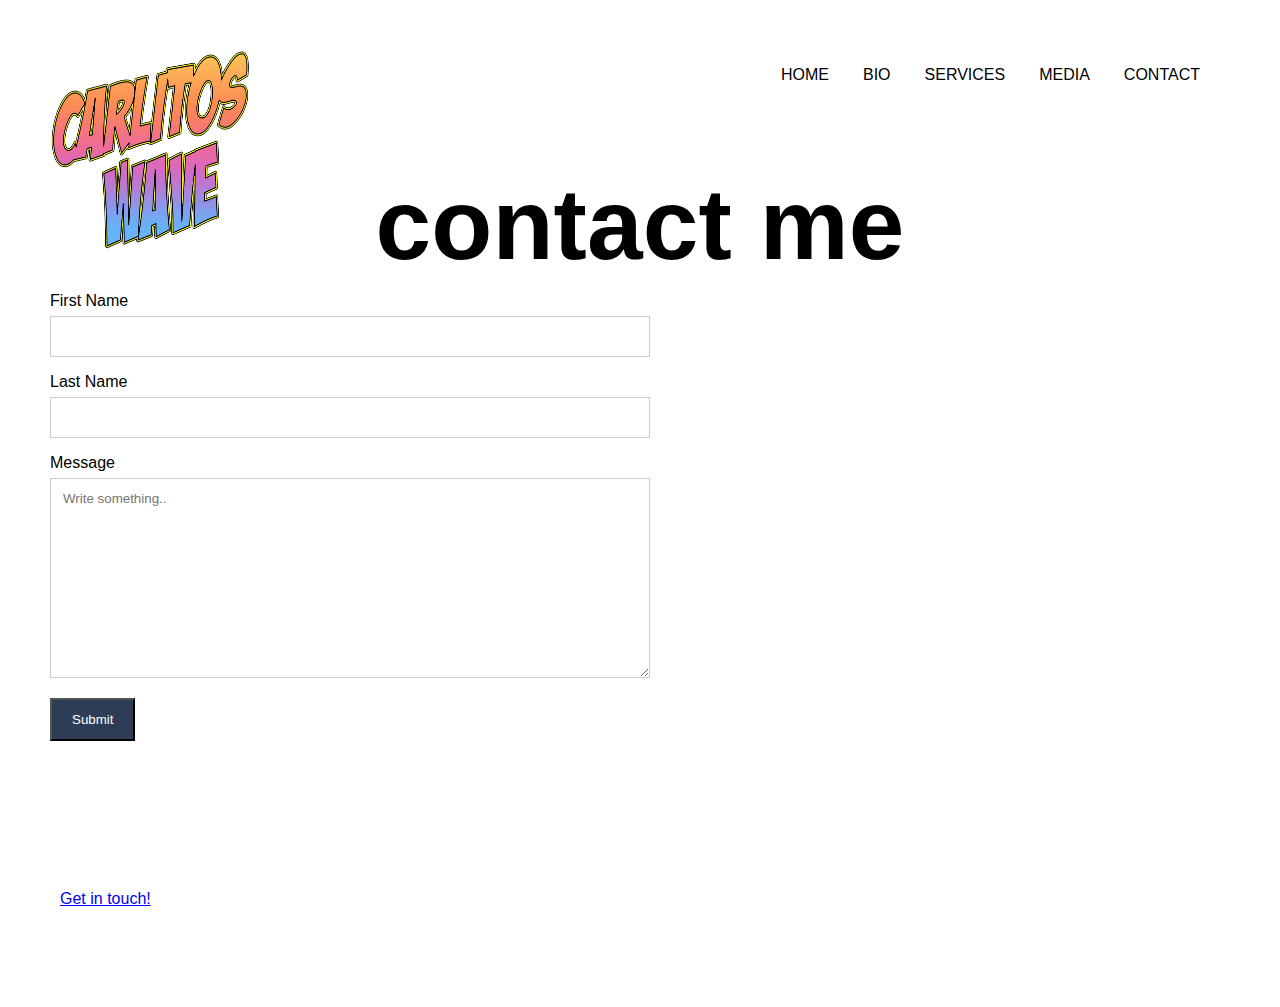
<file: Carlitoswave Contact Page.html>
<!DOCTYPE html>
<html>
    <head>
        <title>Carl Decoteau</title>

        <link rel="stylesheet" href="Carlitoswave%20CSS.css">

    </head>


    <body>

        <header>
            <div class="container">
                <img src="Carlitoswave%20Logo.png" class="logo">
                <div class="nav">
                    <ul>
                        <li><a href="index.html">HOME</a>
                        </li>
                        <li><a href="Carlitoswave%20Bio.html">BIO</a>
                        </li>
                        <li><a href="Carlitoswave%20Services.html">SERVICES</a>
                        </li>
                        <li><a href="Carlitoswave%20Media.html">MEDIA</a>
                        </li>
                        <li><a href="Carlitoswave%20Contact%20Page.html">CONTACT</a>
                        </li>
                    </ul>
                </div>

            </div>


        </header>

        <h1>contact me</h1>

        <section>
            <!--START CONTACT FORM-->
            <div class="contact">
                <form action="action_page.php">

                    <label for="fname">First Name</label>
                    <input type="text" id="fname" name="firstname">

                    <label for="lname">Last Name</label>
                    <input type="text" id="lname" name="lastname" placeholder=>

                    <label for="subject">Message</label>
                    <textarea id="subject" name="subject" placeholder="Write something.." style="height:200px"></textarea>

                    <input type="submit" value="Submit">

                </form>
            </div>
            <!--END CONTACT FORM-->



        </section>





        <footer>

            <p> <a href = "mailto: carlitoswavethedj@gmail.com">Get in touch!</a></p>


        </footer>



    </body>







</html>
</file>
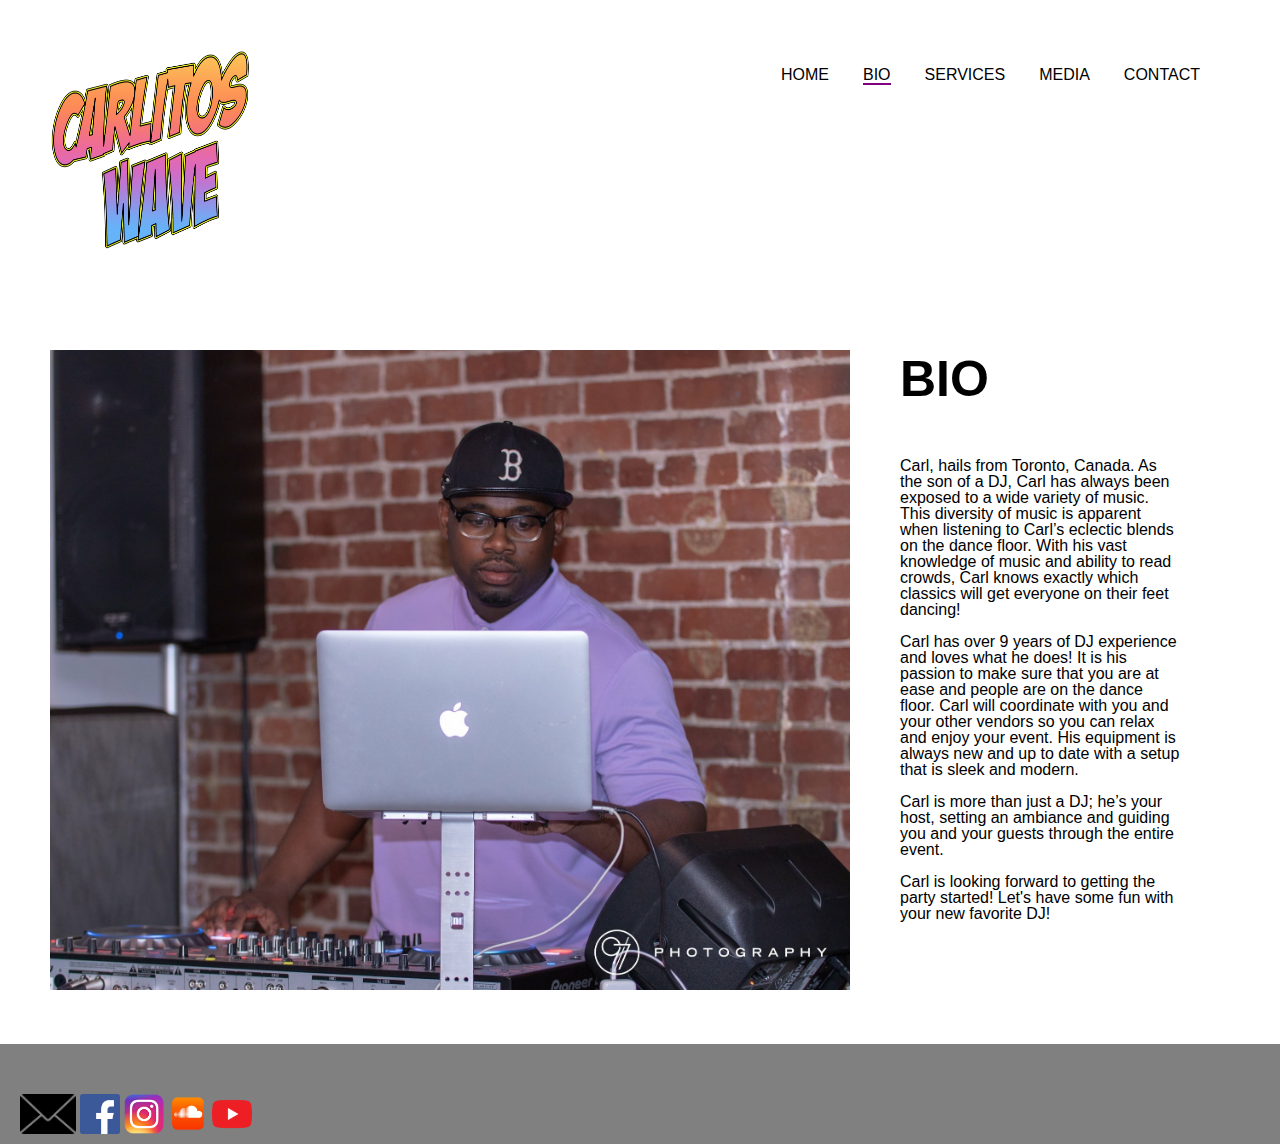
<file: Carlitoswave_Bio.html>
<!DOCTYPE html>
<html>
    <head>
        <title>Carl Decoteau</title>

        <link rel="stylesheet" href="style.css">

    </head>


    <body>

        <header>
            <div class="container">
                <img src="Images/Carlitoswave%20Logo.png" class="logo">
                <div class="nav">
                    <ul>
                        <li><a href="index.html">HOME</a>
                        </li>
                        <li><a class="current_page_indicator" href="Carlitoswave_Bio.html">BIO</a>
                        </li>
                        <li><a href="Carlitoswave_Services.html">SERVICES</a>
                        </li>
                        <li><a href="Carlitoswave_Media.html">MEDIA</a>
                        </li>
                        <li><a href="Carlitoswave_Contact_Page.html">CONTACT</a>
                        </li>
                    </ul>
                </div>

            </div>


        </header>

        <div class="services_main">

            <div class="left_column">
                <img src="Images/Carlbio.jpg"><!--                FIXME: put image here, and maybe define a class name too?-->
            </div>

            <div class="right_column_text">
                <h3>BIO</h3>

                <p>Carl, hails from Toronto, Canada. As the son of a DJ, Carl has always been exposed to a wide variety of music. This diversity of music is apparent when listening to Carl’s eclectic blends on the dance floor. With his vast knowledge of music and ability to read crowds, Carl knows exactly which classics will get everyone on their feet dancing!</p>

                <p>Carl has over 9 years of DJ experience and loves what he does! It is his passion to make sure that you are at ease and people are on the dance floor. Carl will coordinate with you and your other vendors so you can relax and enjoy your event. His equipment is always new and up to date with a setup that is sleek and modern.</p>

                <p>Carl is more than just a DJ; he’s your host, setting an ambiance and guiding you and your guests through the entire event.</p>

                <p>Carl  is looking forward to getting the party started! Let's have some fun with your new favorite DJ!</p>
            </div>
        </div>
        <!--    FOOTER STARTS HERE-->
        <div class="footerlong">
            <div class="icons">
                <a href="mailto: carlitoswavethedj@gmail.com"><img src="Images/mail.png" height="40px"></a>
                <a href="https://www.facebook.com/nevanunttinless"><img src="Images/fbook.png" height="40px"></a>

                <a href="https://www.instagram.com/carlitoswave/
                         "><img src="Images/insta.png" height="40px"></a>
                <a href="https://soundcloud.com/carlitos-wave-501055965"><img src="Images/sound.png" height="40px"></a>
                <a href="https://www.youtube.com/channel/UC-scHiQWbl8ysTjoi8efCwQ"><img src="Images/youtube%20copy.png" height="40px"></a>

            </div>




        </div>

        <!--    FOOTER ENDS HERE-->
    </body>

</html>
</file>
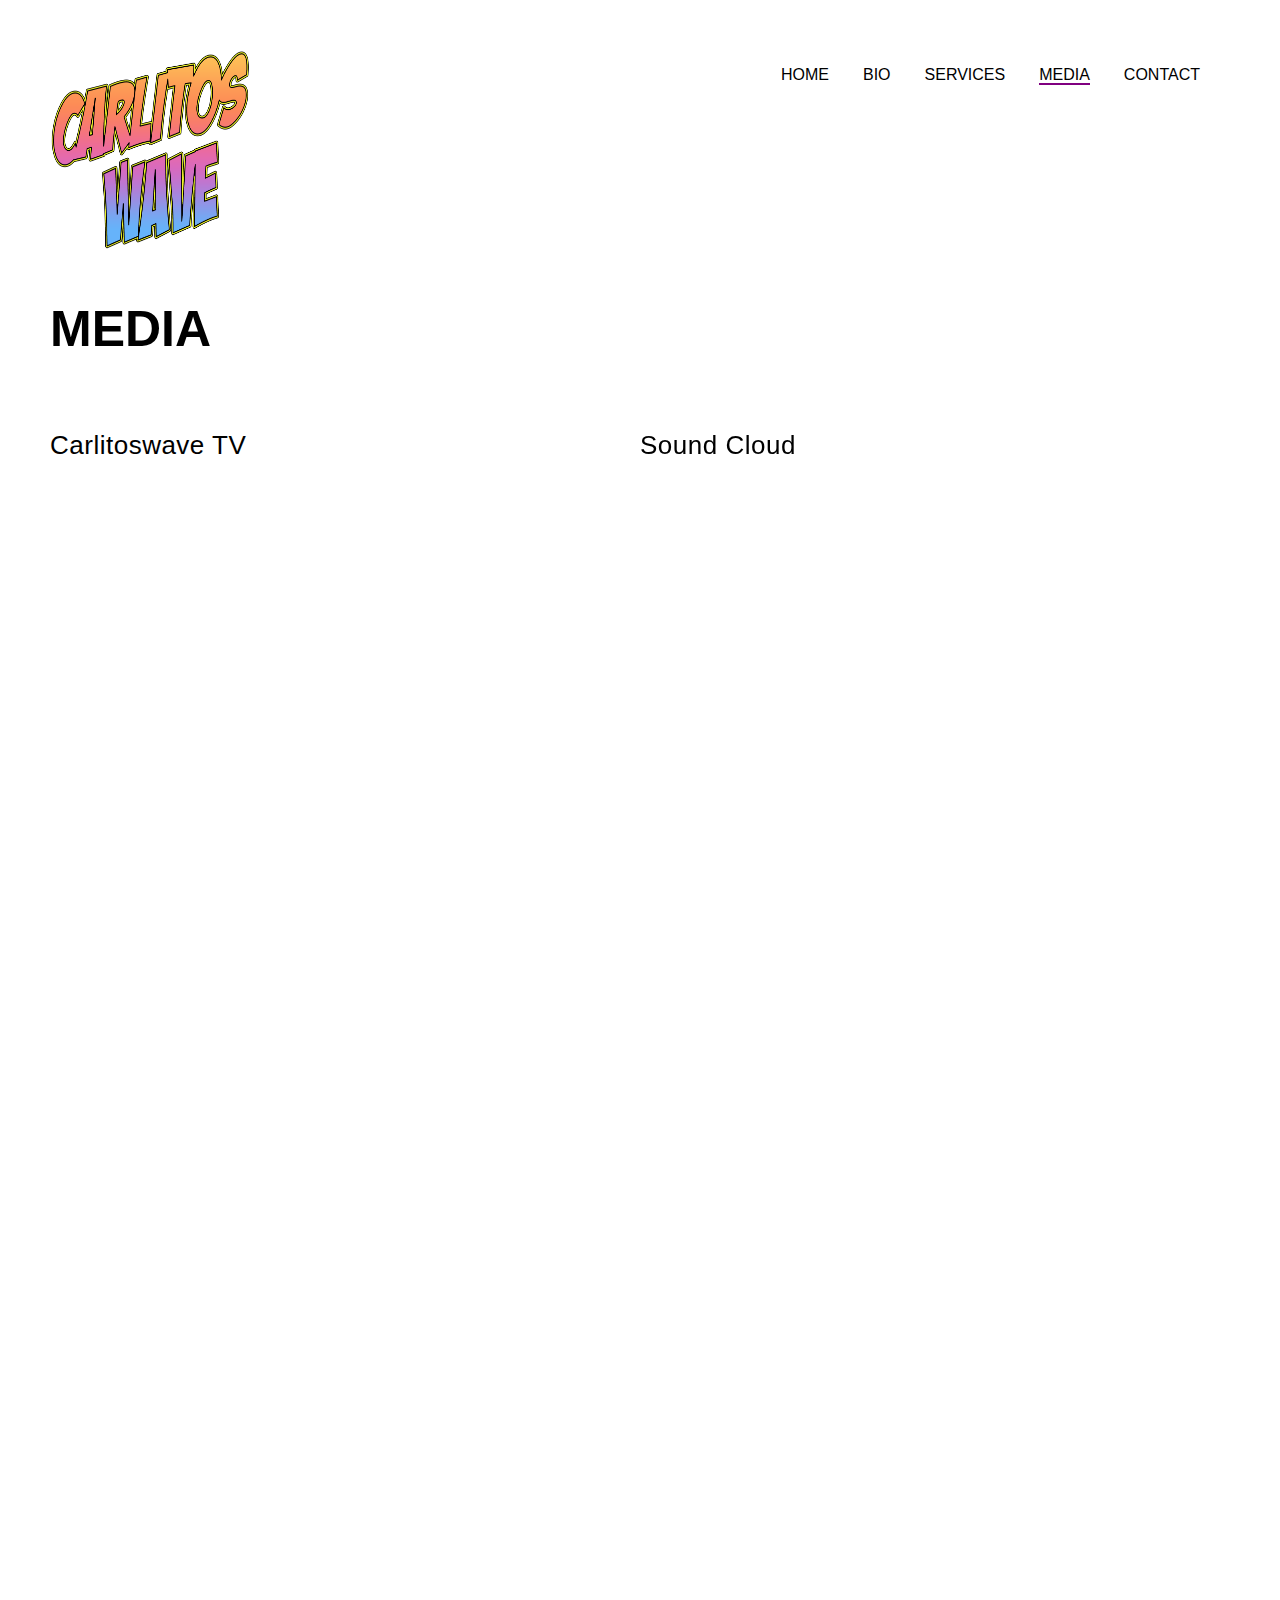
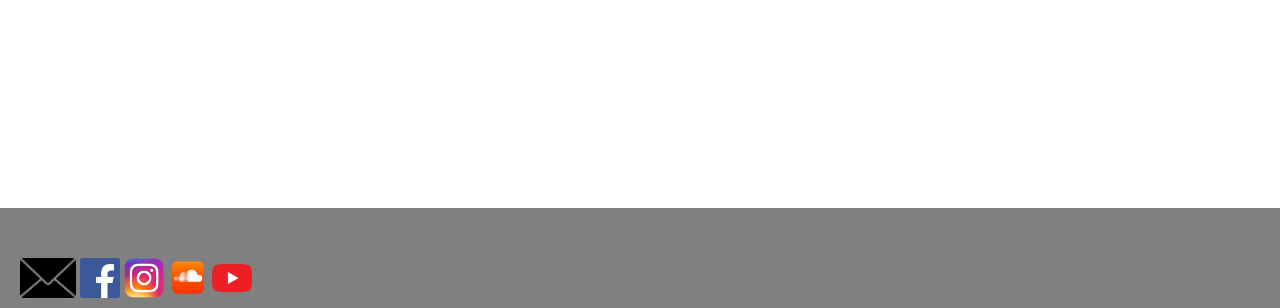
<file: Carlitoswave_Media.html>
<!DOCTYPE html>
<html>
    <head>
        <title>Carl Decoteau</title>

        <link rel="stylesheet" href="style.css">

    </head>


    <body>

        <header>
            <div class="container">
                <img src="Images/Carlitoswave%20Logo.png" class="logo">
                <div class="nav">
                    <ul>
                        <li><a href="index.html">HOME</a>
                        </li>
                        <li><a href="Carlitoswave_Bio.html">BIO</a>
                        </li>
                        <li><a href="Carlitoswave_Services.html">SERVICES</a>
                        </li>
                        <li><a class="current_page_indicator" href="Carlitoswave_Media.html">MEDIA</a>
                        </li>
                        <li><a href="Carlitoswave_Contact_Page.html">CONTACT</a>
                        </li>
                    </ul>
                </div>

            </div>


        </header>


        <div class="contact">
            <h3>MEDIA</h3>

        </div>
        <div class="main">

            <div class="left_column">
                <h2>Carlitoswave TV</h2>

                <iframe width="560" height="315" src="https://www.youtube.com/embed/7ffAyKPshoA" frameborder="0" allow="accelerometer; autoplay; encrypted-media; gyroscope; picture-in-picture" allowfullscreen></iframe>
                <div>

                    <iframe width="560" height="315" src="https://www.youtube.com/embed/ea9UGSdE6Lc" frameborder="0" allow="accelerometer; autoplay; encrypted-media; gyroscope; picture-in-picture" allowfullscreen></iframe>

                </div>

                <div>

                    <iframe width="560" height="315" src="https://www.youtube.com/embed/npWk1vYD5W0" frameborder="0" allow="accelerometer; autoplay; encrypted-media; gyroscope; picture-in-picture" allowfullscreen></iframe>

                </div>

                <div>
                    <iframe width="560" height="315" src="https://www.youtube.com/embed/wvLAzvMDHAs" frameborder="0" allow="accelerometer; autoplay; encrypted-media; gyroscope; picture-in-picture" allowfullscreen></iframe>
                </div>



            </div>

            <div class="right_column_text">
                <h2>Sound Cloud</h2>
                <div>
                    <iframe width="100%" height="300" scrolling="no" frameborder="no" allow="autoplay" src="https://w.soundcloud.com/player/?url=https%3A//api.soundcloud.com/tracks/724817845&color=%23ff5500&auto_play=false&hide_related=false&show_comments=true&show_user=true&show_reposts=false&show_teaser=true&visual=true"></iframe>
                </div>


            </div>
        </div>

        <!--    FOOTER STARTS HERE-->
        <div class="footerlong">
            <div class="icons">
                <a href="mailto: carlitoswavethedj@gmail.com"><img src="Images/mail.png" height="40px"></a>
                <a href="https://www.facebook.com/nevanunttinless"><img src="Images/fbook.png" height="40px"></a>

                <a href="https://www.instagram.com/carlitoswave/
                         "><img src="Images/insta.png" height="40px"></a>
                <a href="https://soundcloud.com/carlitos-wave-501055965"><img src="Images/sound.png" height="40px"></a>
                <a href="https://www.youtube.com/channel/UC-scHiQWbl8ysTjoi8efCwQ"><img src="Images/youtube%20copy.png" height="40px"></a>

            </div>




        </div>

        <!--    FOOTER ENDS HERE-->




    </body>

</html>
</file>
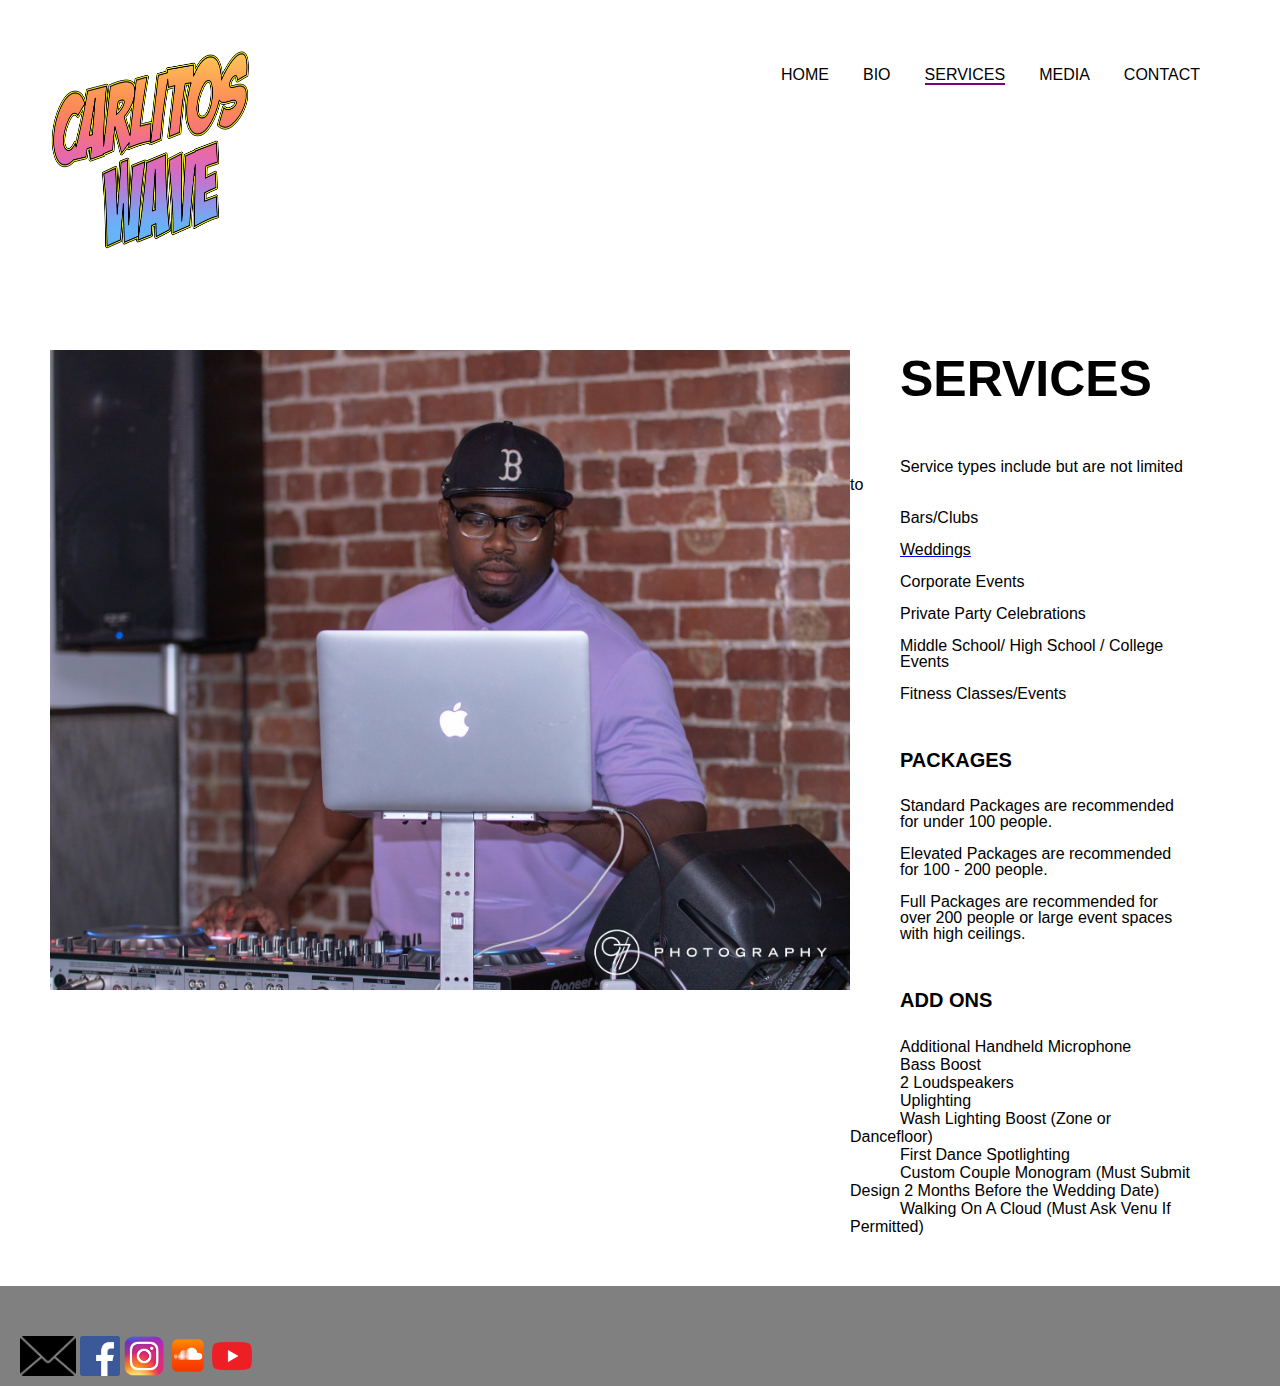
<file: Carlitoswave_Services.html>
<!DOCTYPE html>
<html>
    <head>
        <title>Carl Decoteau</title>

        <link rel="stylesheet" href="style.css">
    </head>


    <body>
        <header>
            <div class="container">
                <img src="Images/Carlitoswave%20Logo.png" class="logo">
                <div class="nav">
                    <ul>
                        <li><a href="index.html">HOME</a>
                        </li>
                        <li><a href="Carlitoswave_Bio.html">BIO</a>
                        </li>
                        <li><a class="current_page_indicator" href="Carlitoswave_Services.html">SERVICES</a>
                        </li>
                        <li><a href="Carlitoswave_Media.html">MEDIA</a>
                        </li>
                        <li><a href="Carlitoswave_Contact_Page.html">CONTACT</a>
                        </li>
                    </ul>
                </div>

            </div>

        </header>
        <div class="services_main">

            <div class="left_column">
                <img src="Images/Carlbio.jpg">

            </div>




            <div class="right_column_text">

                <h3>SERVICES</h3>
                <p1>Service types include but are not limited to</p1>

                <p>Bars/Clubs</p>
                <a href="Wedding.html"><p>Weddings</p></a>
                <p>Corporate Events</p>
                <p>Private Party Celebrations</p>
                <p>Middle School/ High School / College Events</p>
                <p>Fitness Classes/Events</p>


                <h4>PACKAGES</h4>

                <p>Standard Packages are recommended for under 100 people.</p>
                <p>Elevated Packages are recommended for 100 - 200 people.</p>
                <p>Full Packages are recommended for over 200 people or large event spaces with high ceilings.</p>


                <h4>ADD ONS</h4>


                <p1>Additional Handheld Microphone</p1>
                <br>
                <p1>Bass Boost</p1>
                <br>
                <p1>2 Loudspeakers</p1>
                <br>
                <p1>Uplighting</p1>
                <br>
                <p1>Wash Lighting Boost (Zone or Dancefloor)</p1>
                <br>
                <p1>First Dance Spotlighting</p1>
                <br>
                <p1>Custom Couple Monogram (Must Submit Design 2 Months Before the Wedding Date)</p1>
                <br>
                <p1>Walking On A Cloud (Must Ask Venu If Permitted)</p1>
            </div>

        </div>

        <!--    FOOTER STARTS HERE-->
        <div class="footerlong">
            <div class="icons">
                <a href="mailto: carlitoswavethedj@gmail.com"><img src="Images/mail.png" height="40px"></a>
                <a href="https://www.facebook.com/nevanunttinless"><img src="Images/fbook.png" height="40px"></a>

                <a href="https://www.instagram.com/carlitoswave/
                         "><img src="Images/insta.png" height="40px"></a>
                <a href="https://soundcloud.com/carlitos-wave-501055965"><img src="Images/sound.png" height="40px"></a>
                <a href="https://www.youtube.com/channel/UC-scHiQWbl8ysTjoi8efCwQ"><img src="Images/youtube%20copy.png" height="40px"></a>

            </div>




        </div>

        <!--    FOOTER ENDS HERE-->




    </body>

</html>
</file>
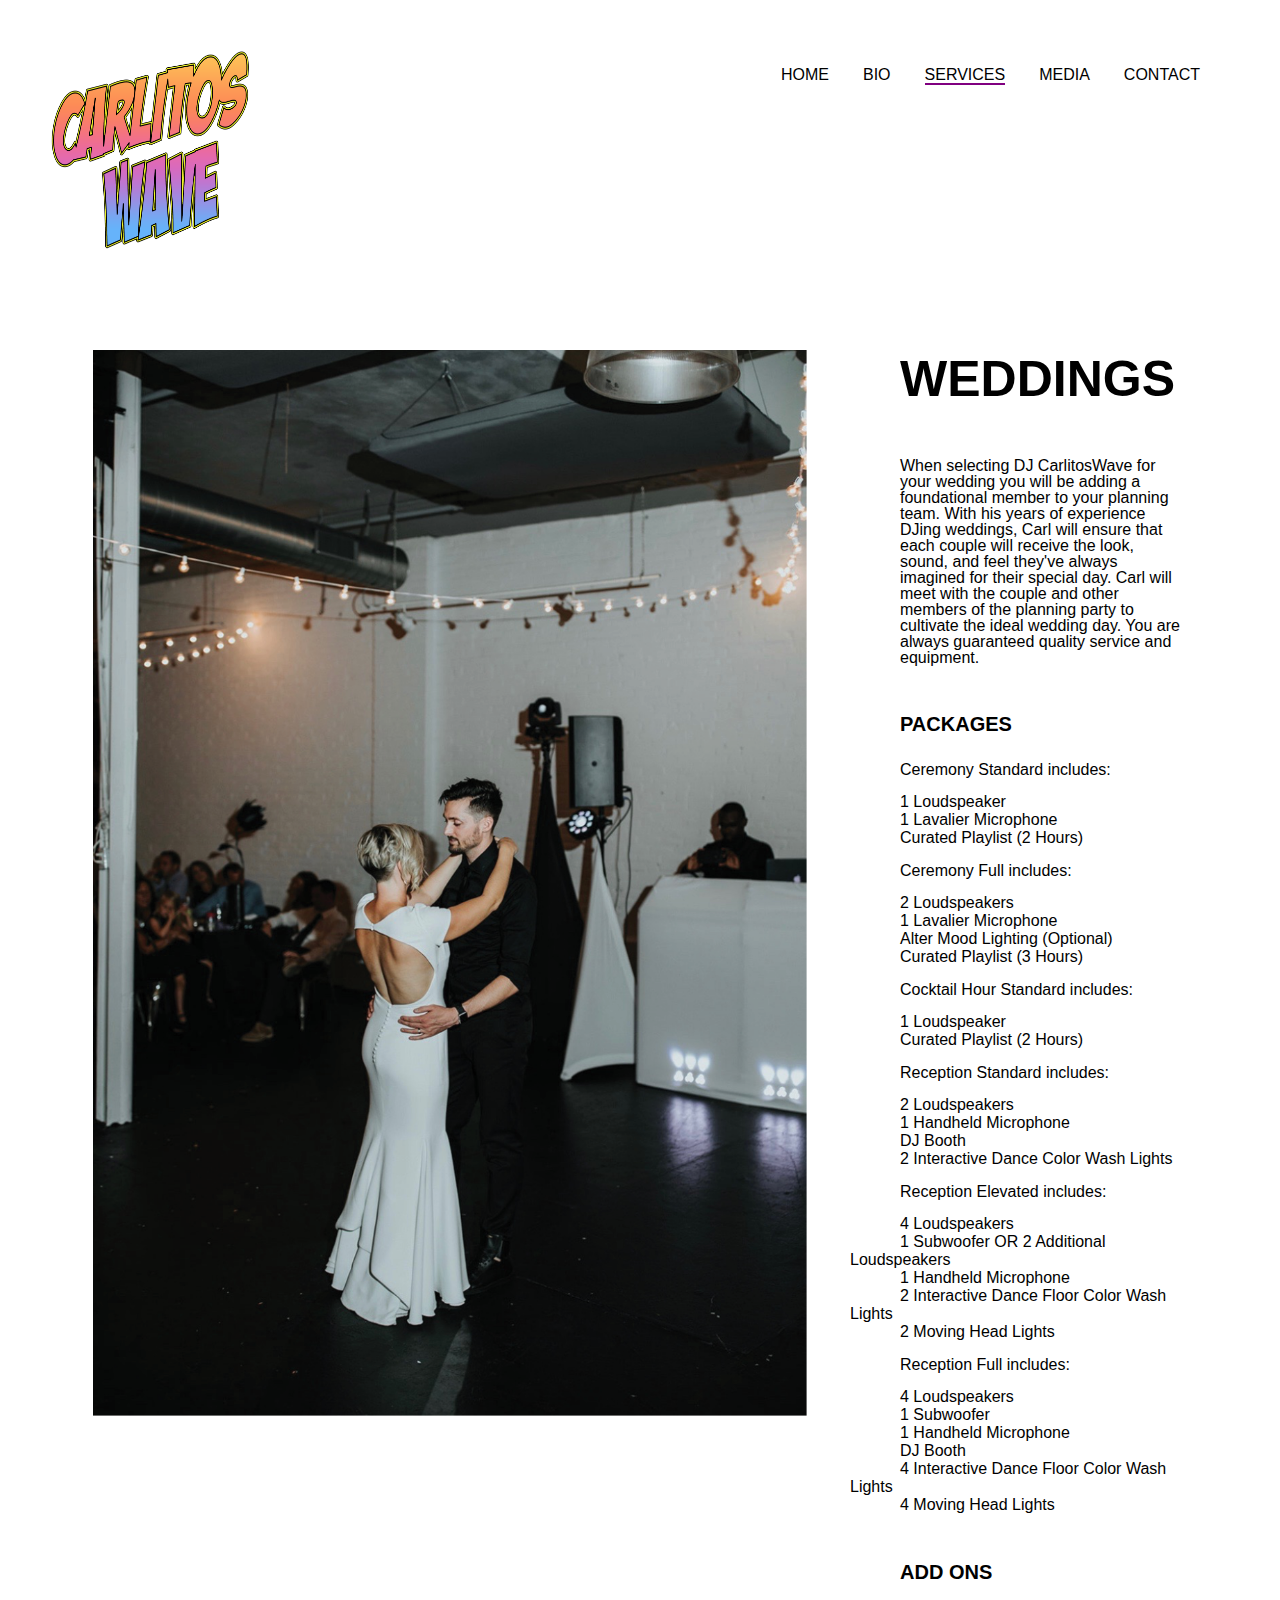
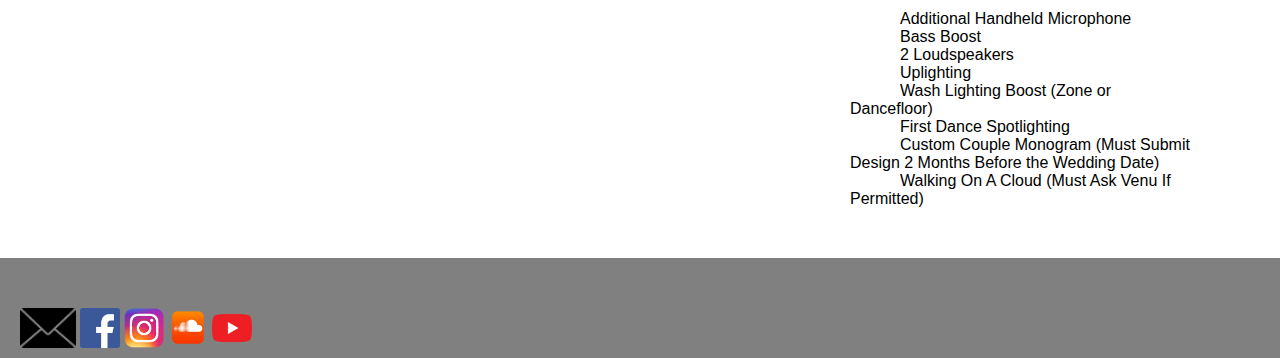
<file: Wedding.html>
<!DOCTYPE html>
<html>
    <head>
        <title>Carl Decoteau</title>

        <link rel="stylesheet" href="style.css">
    </head>


    <body>
        <header>
            <div class="container">
                <img src="Images/Carlitoswave%20Logo.png" class="logo">
                <div class="nav">
                    <ul>
                        <li><a href="index.html">HOME</a>
                        </li>
                        <li><a href="Carlitoswave_Bio.html">BIO</a>
                        </li>
                        <li><a class="current_page_indicator" href="Carlitoswave_Services.html">SERVICES</a>
                        </li>
                        <li><a href="Carlitoswave_Media.html">MEDIA</a>
                        </li>
                        <li><a href="Carlitoswave_Contact_Page.html">CONTACT</a>
                        </li>
                    </ul>
                </div>

            </div>

        </header>
        <div class="services_main">

            <div class="left_column">
                <img src="Images/Wedding.png">

            </div>




            <div class="right_column_text">

                <h3>WEDDINGS</h3>


                <p>When selecting DJ CarlitosWave for your wedding you will be adding a foundational member to your planning team. With his years of experience DJing weddings, Carl will ensure that each couple will receive the look, sound, and feel they've always imagined for their special day. Carl will meet with the couple and other members of the planning party to cultivate the ideal wedding day. You are always guaranteed quality service and equipment.</p>


                <h4>PACKAGES</h4>

                <p>Ceremony Standard includes:</p>
                <p1>1 Loudspeaker</p1>
                <br>
                <p1>1 Lavalier Microphone</p1>
                <br>
                <p1>Curated Playlist (2 Hours)</p1>
                <br>

                <p>Ceremony Full includes:</p>
                <p1>2 Loudspeakers</p1>
                <br>
                <p1>1 Lavalier Microphone</p1>
                <br>
                <p1>Alter Mood Lighting (Optional)</p1>
                <br>
                <p1>Curated Playlist (3 Hours)</p1>
                <br>

                <p>Cocktail Hour Standard includes:</p>
                <p1>1 Loudspeaker</p1>
                <br>
                <p1>Curated Playlist (2 Hours)</p1>
                <br>

                <p>Reception Standard includes:</p>
                <p1>2 Loudspeakers</p1>
                <br>
                <p1>1 Handheld Microphone</p1>
                <br>
                <p1>DJ Booth</p1>
                <br>
                <p1>2 Interactive Dance Color Wash Lights</p1>

                <p>Reception Elevated includes:</p>
                <p1>4 Loudspeakers</p1>
                <br>
                <p1>1 Subwoofer OR 2 Additional Loudspeakers</p1> 
                <br>
                <p1>1 Handheld Microphone</p1>
                <br>
                <p1>2 Interactive Dance Floor Color Wash Lights</p1>
                <br>
                <p1>2 Moving Head Lights</p1>

                <p>Reception Full includes:</p>
                <p1>4 Loudspeakers</p1>
                <br>
                <p1>1 Subwoofer</p1> 
                <br>
                <p1>1 Handheld Microphone</p1> 
                <br>
                <p1>DJ Booth</p1>
                <br>
                <p1>4 Interactive Dance Floor Color Wash Lights</p1>
                <br>
                <p1>4 Moving Head Lights</p1>


                <h4>ADD ONS</h4>


                <p1>Additional Handheld Microphone</p1>
                <br>
                <p1>Bass Boost</p1>
                <br>
                <p1>2 Loudspeakers</p1>
                <br>
                <p1>Uplighting</p1>
                <br>
                <p1>Wash Lighting Boost (Zone or Dancefloor)</p1>
                <br>
                <p1>First Dance Spotlighting</p1>
                <br>
                <p1>Custom Couple Monogram (Must Submit Design 2 Months Before the Wedding Date)</p1>
                <br>
                <p1>Walking On A Cloud (Must Ask Venu If Permitted)</p1>
            </div>

        </div>

        <!--    FOOTER STARTS HERE-->
        <div class="footerlong">
            <div class="icons">
                <a href="mailto: carlitoswavethedj@gmail.com"><img src="Images/mail.png" height="40px"></a>
                <a href="https://www.facebook.com/nevanunttinless"><img src="Images/fbook.png" height="40px"></a>

                <a href="https://www.instagram.com/carlitoswave/
                         "><img src="Images/insta.png" height="40px"></a>
                <a href="https://soundcloud.com/carlitos-wave-501055965"><img src="Images/sound.png" height="40px"></a>
                <a href="https://www.youtube.com/channel/UC-scHiQWbl8ysTjoi8efCwQ"><img src="Images/youtube%20copy.png" height="40px"></a>

            </div>




        </div>

        <!--    FOOTER ENDS HERE-->




    </body>

</html>
</file>
<file: style.css>
/* Whole Document */
body {
    background-color:white;
    margin:0px;

}

.main {
    margin: 50px 50px 50px 50px;
    display:grid ;
    grid-template-columns: 1fr 1fr ;

}

.services_main {
    margin: 250px 50px 50px 50px;
    display:grid ;
    grid-template-columns: 1fr 1fr ;

}

h1 {

    margin-bottom: 20px;
    letter-spacing: .1px;
    line-height: normal;
    font-family: 'National', sans-serif;
    font-weight: bolder;
    font-size: 110px;
    color:black;
    text-align: center;

}

h2 {
    padding-right: 100px;
    text-transform: none;
    letter-spacing: .5px;
    line-height: normal;
    font-family: 'National', sans-serif;
    font-weight: normal;
    font-size: 26px;
    color:black;

}

h3  {
    font-family: 'National', sans-serif;
    font-weight: normal;
    font-weight: bold;
    font-size: 50px;
    margin-left: 50px;
    margin-top: 0px;


}


h4{
    font-family: 'National', sans-serif;
    font-weight: normal;
    font-weight: bold;
    font-size: 20px;
    margin-left: 50px;
    padding-top: 20px;



}

p1{
    margin-left: 50px;
    margin-right: 50px;
    margin-bottom: 15px ;
    font-family: 'National', sans-serif;
    font-weight: lighter;
    line-height: 1em;
    font-size: 16px;
    color:black;


}

.jotform-form{
    margin-left: 20px;
}


p  {
    margin-left: 50px;
    margin-right: 50px;
    margin-bottom: 15px ;
    font-family: 'National', sans-serif;
    font-weight: normal;
    line-height: 1em;
    font-size: 16px;
    color:black;
}



/* Nav */

.nav li {
    display: inline-block;
    padding-right: 30px;
    font-family: 'National', sans-serif;

}

div.nav a{ 
    color: black;
    text-decoration: none;

}

div.nav a:hover{
    border-bottom: 2px solid #74b0df;

}

div.nav a:active{
    border-bottom: 2px solid #74b0df;

}


div.nav a.current_page_indicator {
    border-bottom: 2px solid purple;
}

.nav{
    font-size: 16px;
    text-align: right;
}


ul{
    list-style: none;
}


.logo{
    width: 200px;
    height: 200px;

}



.container{
    display: grid ;
    grid-template-columns: 1fr 1fr;
    margin-bottom: -150px ;
    margin-left: 50px;
    margin-right: 50px;
    margin-top:50px;
    position: relative ;
    z-index: 1 ;

}

.home_background{
    width: 100%;
    height: 100%;
    background-position: center;
    background-size: cover;
}


/*Bio Page*/


.left_column img {
    width:800px;
    height: auto;

}

.contact h2{
    margin-left:50px;
}



/*Work Page*/

section.work_grid {
    display:grid ;
    grid-template-columns:1fr 1fr;
    grid-gap: 20px ;
    clear: both;
    color: #fff ;
}

section.work_grid article:nth-child(1) {
    background-color: red ;
}
section.work_grid article:nth-child(2) {
    background-color: green ;
}
section.work_grid article:nth-child(3) {
    background-color: blue ;
}



/*
p,div,section,h1,h2,h3,h4,header,article,h5{
border: 2px solid red ;
}
*/

/*End Work Page*/


/*Contact*/

.contact h3{
    margin-top: 200px;
}

/*Start Contact Form*/

/*
.text{
font-family: 'National', sans-serif;
text-align: center;
font-size: 100;
color:white;
font-weight: bolder;
font-variant-caps: all-small-caps;
letter-spacing: 8px;
}

input[type=text], select, textarea {
width: 100%; 
padding: 12px; 
border: 1px solid #ccc;
box-sizing: border-box; 
margin-top: 6px; 
margin-bottom: 16px; 
resize: vertical;
font-family:'National', sans-serif;
}


label {
font-family:'National', sans-serif;
}


input[type=submit] {
background-color: #2D3D56;
color: white;
padding: 12px 20px;
font-family:'National', sans-serif;
}

input[type=submit]:hover {
background-color: dimgrey;
font-family:'National', sans-serif;
}

.contact {
background-color: white;
margin-bottom:100px;
width:600px;
}
*/

/*End Contact Form*/


/*Start Footer*/

.footer {

    width:100%;
    height:100px;
    background-color:gray;
    margin:0px;
    padding:0px;
    position: absolute; bottom: 0;
}


.footerlong {

    width:100%;
    height:100px;
    background-color:gray;
    margin:0px;
    padding:0px;

}


.mail {
    padding:10px;
    margin:10px;
}

.icons {
    position: relative;
    top:50px;
    left: 20px;

}




/*
div,section,header,nav,h1,h2,h3,h4,h5,p {
border: 2px solid red ;
}
*/

/*End Footer*/
</file>
